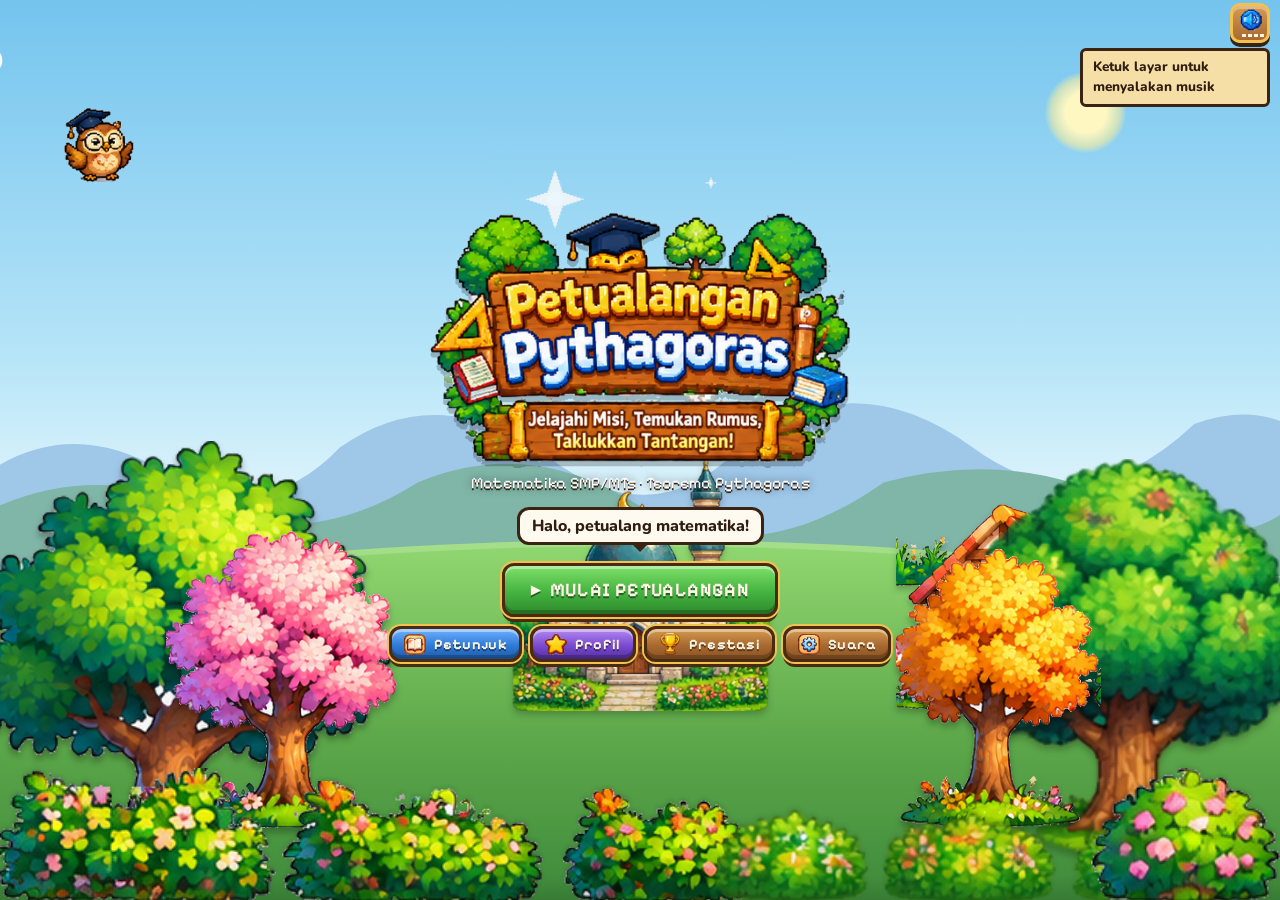
<file: index.html>
<!doctype html>
<html lang="id">
<head>
<meta charset="utf-8">
<meta name="viewport" content="width=device-width, initial-scale=1, viewport-fit=cover">
<meta name="claude:viewport-fit-sides" content="cover">
<title>Petualangan Pythagoras</title>
<link rel="preconnect" href="https://fonts.googleapis.com">
<link href="https://fonts.googleapis.com/css2?family=Nunito:wght@500;700;800&family=Pixelify+Sans:wght@500;700&display=swap" rel="stylesheet">
<link rel="stylesheet" href="css/style.css">
<link rel="stylesheet" href="css/layout.css">
<link rel="stylesheet" href="css/jelajah.css">
<link rel="stylesheet" href="css/online.css">
</head>
<body data-screen="splash">
<a class="skip" href="#app">Lewati ke konten</a>
<header id="hud" hidden>
  <button class="hud-btn" id="hudBack" aria-label="Kembali"><img class="px" src="assets/img/ic_left.png" alt=""></button>
  <button class="hud-btn" id="hudHome" aria-label="Menu utama"><img class="px" src="assets/img/ic_home.png" alt=""></button>
  <span class="hud-title" id="hudTitle"></span>
  <span class="hud-player" id="hudPlayer"></span>
  <span class="hud-lv"><b id="hudLv">Lv 1</b><span class="hud-bar"><i id="hudXp"></i></span></span>
  <span class="hud-stars"><img class="px" src="assets/img/star_gold.png" alt="Bintang"><b id="hudStars">0</b></span>
</header>
<main id="app" tabindex="-1"><p class="loading">Memuat petualangan…</p></main>
<button id="audioBtn" aria-label="Pengaturan suara" title="Pengaturan suara">
  <img class="px on" src="assets/img/ic_vol_on.png" alt=""><img class="px off" src="assets/img/ic_vol_off.png" alt="">
  <span class="eq"><i></i><i></i><i></i><i></i></span></button>
<div id="audioHint" hidden>Ketuk layar untuk menyalakan musik</div>
<aside id="audioPanel" class="panel" hidden aria-label="Pengaturan suara"></aside>
<div id="modal" hidden></div>
<div id="toasts" aria-live="polite"></div>
<div id="fx" aria-hidden="true"></div>
<noscript><p style="padding:20px;background:#fff">Game ini membutuhkan JavaScript. Aktifkan JavaScript pada browser Anda.</p></noscript>
<script src="js/data.js"></script>
<script src="js/audio-config.js"></script>
<script src="js/store.js"></script>
<script src="js/audio.js"></script>
<script src="js/viz.js"></script>
<script src="js/fit.js"></script>
<script src="js/world3d.js"></script>
<script src="js/app.js"></script>
<script src="js/materi.js"></script>
<script src="js/games.js"></script>
<script src="js/quiz.js"></script>
<script src="js/report.js"></script>
<script src="js/jelajah.js"></script>
<script src="js/firebase-config.js"></script>
<script src="js/online.js"></script>
</body>
</html>
</file>
<file: css/style.css>
/* =========================================================
   PETUALANGAN PYTHAGORAS — cozy pixel-art RPG
   Konsep tata letak: dunia peta berlapis (langit, bukit, jalan setapak) dengan
   panel perkamen dan tombol kayu; satu gaya tunggal sengaja dipertahankan.
   ========================================================= */
:root {
  --sky: #8fd0f2; --sky-d: #5aa9d6; --grass: #5da84a; --grass-d: #3a7a36; --grass-l: #8fd36a;
  --wood: #a8692f; --wood-d: #5e3716; --wood-l: #d79b52; --line: #3a2312;
  --parch: #f6dfa6; --parch-d: #e2bf73; --ink: #2f1d12; --ink-soft: #6b5238;
  --gold: #f7b92b; --blue: #2f7bd8; --green: #43b33f; --red: #d9473a; --purple: #7a4ad0; --white: #fffaf0;
  --sq-a: #6fb7ff; --sq-b: #86d96e; --sq-c: #ff8a78; --tri: #ffd36b;
  --display: 'Pixelify Sans', 'Courier New', ui-monospace, monospace;
  --body: 'Nunito', system-ui, -apple-system, 'Segoe UI', Roboto, sans-serif;
  color-scheme: light;
}
* { box-sizing: border-box; }
html, body { margin: 0; min-height: 100%; }
body {
  background: #2c4a2a; color: var(--ink); font-family: var(--body); font-size: 16px; line-height: 1.5;
  padding-left: max(0px, env(safe-area-inset-left, 0px)); padding-right: max(0px, env(safe-area-inset-right, 0px));
  -webkit-tap-highlight-color: transparent; overflow-x: hidden;
}
img.px, .px { image-rendering: pixelated; image-rendering: crisp-edges; image-rendering: pixelated; }
img { max-width: 100%; }
button { font: inherit; color: inherit; cursor: pointer; }
h1, h2, h3, h4 { font-family: var(--display); line-height: 1.15; margin: 0 0 .4em; text-wrap: balance; }
p { margin: 0 0 .7em; }
.sr-only, .skip:not(:focus) { position: absolute; width: 1px; height: 1px; overflow: hidden; clip: rect(0 0 0 0); white-space: nowrap; }
.skip:focus { position: fixed; z-index: 100; left: 8px; top: 8px; background: #fff; padding: 8px 12px; }
:focus-visible { outline: 3px solid var(--gold); outline-offset: 2px; }
[hidden] { display: none !important; }
.muted { color: var(--ink-soft); } .small { font-size: .88rem; } .center { text-align: center; }
.err { color: #b3261e; font-weight: 700; } code { background: rgba(0,0,0,.08); padding: 0 4px; border-radius: 3px; font-size: .85em; }
.loading { color: #fff; text-align: center; padding: 40px; }

/* ---------- Dunia ---------- */
#app {
  min-height: 100vh; min-height: 100dvh; padding-top: 64px; padding-bottom: calc(40px + env(safe-area-inset-bottom, 0px));
  background:
    url(../assets/img/world_map_background_16x9.png) center bottom / cover no-repeat fixed,
    linear-gradient(var(--sky), var(--grass));
  background-color: var(--sky);
  image-rendering: pixelated;
  animation: scr-in .35s ease both;
}
body[data-screen="splash"] #app { padding: 0; }
@keyframes scr-in { from { opacity: 0; transform: translateY(8px); } to { opacity: 1; transform: none; } }
.wrap { width: 100%; max-width: 1000px; margin: 0 auto; padding: 14px max(16px, env(safe-area-inset-right, 0px)) 0 max(16px, env(safe-area-inset-left, 0px)); display: flex; flex-direction: column; gap: 14px; }
.wrap.wide { max-width: 1240px; } .wrap.narrow { max-width: 620px; } .wrap.narrowish { max-width: 780px; }

/* ---------- Panel perkamen ---------- */
.panel {
  border: 18px solid transparent; border-image: url(../assets/img/parchment_panel_16x9.png) 40 fill / 18px stretch;
  image-rendering: pixelated; background: none; position: relative; color: var(--ink);
}
.panel.pad { padding: 4px 8px 8px; } .panel.pad-s { padding: 0 4px; }
.panel-i { background: rgba(255,255,255,.45); border: 3px solid var(--parch-d); border-radius: 6px; padding: 10px 12px; margin: 10px 0; }
.h-title { font-size: clamp(1.5rem, 4.5vw, 2.1rem); color: var(--wood-d); }
.h-sub { font-size: 1.25rem; color: var(--wood-d); margin-top: .6em; }
.sep { border: 0; border-top: 3px dashed var(--parch-d); margin: 14px 0; }
.row { display: flex; flex-wrap: wrap; gap: 10px; align-items: center; margin: 10px 0; }
.row.center { justify-content: center; } .row.end { justify-content: flex-end; } .row.between { justify-content: space-between; }
.two { display: grid; grid-template-columns: 1fr 1fr; gap: 16px; align-items: start; margin: 10px 0; }
.two > * { min-width: 0; }
@media (max-width: 720px) { .two { grid-template-columns: 1fr; } }

/* ---------- Tombol kayu ---------- */
.btn {
  display: inline-flex; align-items: center; justify-content: center; gap: 8px; min-height: 44px; padding: 8px 16px;
  font-family: var(--display); font-weight: 700; font-size: 1rem; letter-spacing: .02em; color: #fff7e6; text-shadow: 0 2px 0 rgba(0,0,0,.45);
  background: linear-gradient(var(--wood-l), var(--wood) 55%, #8a5324); border: 3px solid var(--line); border-radius: 6px;
  box-shadow: inset 0 3px 0 rgba(255,255,255,.35), inset 0 -4px 0 rgba(0,0,0,.25), 0 4px 0 var(--line); text-decoration: none;
  transition: transform .08s, filter .15s; user-select: none; touch-action: manipulation;
}
.btn:hover { filter: brightness(1.1); } .btn:active { transform: translateY(3px); box-shadow: inset 0 3px 0 rgba(255,255,255,.3), inset 0 -3px 0 rgba(0,0,0,.25), 0 1px 0 var(--line); }
.btn.green { background: linear-gradient(#7fe06a, var(--green) 55%, #2f8a2c); } .btn.blue { background: linear-gradient(#6fb2ff, var(--blue) 55%, #1f5ca8); }
.btn.purple { background: linear-gradient(#b48bf2, var(--purple) 55%, #5530a3); } .btn.red { background: linear-gradient(#ff8c7e, var(--red) 55%, #a52e24); }
.btn.sm { min-height: 36px; padding: 4px 12px; font-size: .9rem; } .btn.xl { min-height: 60px; font-size: 1.3rem; padding: 10px 26px; }
.btn.dis, .btn:disabled { filter: grayscale(1) brightness(.85); cursor: not-allowed; opacity: .7; transform: none; }
.btn .bi { width: 22px; height: 22px; } .btn .tri { font-size: .9em; }
.img-btn { background: none; border: 0; padding: 0; width: 150px; transition: transform .12s; } .img-btn img { width: 100%; display: block; }
.img-btn:hover { transform: translateY(-2px) scale(1.03); } .img-btn:active { transform: translateY(2px); }
.pulse { animation: pulse 1.6s ease-in-out infinite; } @keyframes pulse { 50% { transform: scale(1.04); } }
.pill { display: inline-flex; align-items: center; gap: 4px; padding: 2px 10px; border-radius: 999px; background: var(--parch-d); border: 2px solid var(--wood); font-weight: 800; font-size: .85rem; }
.pill.ok { background: #bff0a6; border-color: var(--grass-d); } .pill.big { font-size: 1.1rem; padding: 6px 16px; font-family: var(--display); } .pill .pi { width: 18px; }
.bar { height: 16px; background: #fff7e0; border: 3px solid var(--line); border-radius: 4px; overflow: hidden; margin-top: 4px; }
.bar > i { display: block; height: 100%; background: repeating-linear-gradient(90deg, var(--green) 0 10px, #62d35c 10px 20px); transition: width .6s; }
.stars { display: inline-flex; gap: 2px; } .stars .st { width: 28px; height: 28px; } .stars .st.off { filter: grayscale(1) opacity(.45); }
.bob { animation: bob 2s ease-in-out infinite; } .bob.b2 { animation-delay: -1s; } @keyframes bob { 50% { transform: translateY(-5px); } }
.float { animation: bob 3s ease-in-out infinite; }
.pop { animation: pop .6s cubic-bezier(.3,1.6,.5,1) both; } @keyframes pop { from { transform: scale(.2); opacity: 0; } to { transform: none; opacity: 1; } }

/* ---------- HUD ---------- */
#hud {
  position: fixed; z-index: 30; top: 0; left: 0; right: 0; display: flex; align-items: center; gap: 8px;
  padding: calc(6px + env(safe-area-inset-top, 0px)) calc(68px + env(safe-area-inset-right, 0px)) 6px max(10px, env(safe-area-inset-left, 0px));
  background: linear-gradient(var(--wood), var(--wood-d)); border-bottom: 4px solid var(--line); box-shadow: 0 4px 0 rgba(0,0,0,.25); color: #fff7e6;
}
.hud-btn { width: 40px; height: 40px; background: var(--parch); border: 3px solid var(--line); border-radius: 6px; padding: 3px; box-shadow: 0 3px 0 var(--line); flex: none; }
.hud-btn img { width: 100%; height: 100%; object-fit: contain; }
.hud-title { font-family: var(--display); font-size: 1.1rem; flex: 1; min-width: 0; white-space: nowrap; overflow: hidden; text-overflow: ellipsis; text-shadow: 0 2px 0 rgba(0,0,0,.5); }
.hud-player { display: flex; align-items: center; gap: 6px; font-weight: 800; max-width: 130px; }
.hud-av { width: 34px; height: 34px; border: 3px solid var(--line); border-radius: 6px; background: var(--sky); overflow: hidden; flex: none; }
.hud-av img { width: 150%; margin: -4px 0 0 -25%; display: block; } .hud-name { overflow: hidden; text-overflow: ellipsis; white-space: nowrap; font-size: .85rem; }
.hud-lv { display: flex; flex-direction: column; font-family: var(--display); font-size: .85rem; min-width: 56px; }
.hud-bar { height: 8px; background: #2a170b; border: 2px solid var(--line); display: block; } .hud-bar i { display: block; height: 100%; background: var(--gold); width: 0; transition: width .5s; }
.hud-stars { display: flex; align-items: center; gap: 3px; font-family: var(--display); } .hud-stars img { width: 22px; }
@media (max-width: 720px) { .hud-title, .hud-name { display: none; } .hud-player { max-width: 40px; } #hud { gap: 6px; } }
@media (max-width: 420px) { .hud-lv { min-width: 44px; } }

/* ---------- Audio ---------- */
#audioBtn {
  position: fixed; z-index: 40; top: calc(6px + env(safe-area-inset-top, 0px)); right: calc(10px + env(safe-area-inset-right, 0px)); width: 48px; height: 48px;
  background: linear-gradient(var(--wood-l), var(--wood)); border: 3px solid var(--line); border-radius: 6px; box-shadow: inset 0 3px 0 rgba(255,255,255,.3), 0 4px 0 var(--line); padding: 4px;
}
#audioBtn img { width: 28px; height: 28px; position: absolute; left: 8px; top: 4px; } #audioBtn img.off { display: none; } #audioBtn.muted img.on { display: none; } #audioBtn.muted img.off { display: block; }
.eq { display: inline-flex; align-items: flex-end; gap: 2px; height: 12px; } #audioBtn .eq { position: absolute; left: 11px; bottom: 3px; }
.eq i { width: 4px; height: 3px; background: var(--wood-d); display: block; } #audioBtn .eq i { background: #fff7e6; }
.eq.on i, #audioBtn.playing .eq i { animation: eq .8s ease-in-out infinite; } .eq i:nth-child(2) { animation-delay: -.2s !important; } .eq i:nth-child(3) { animation-delay: -.45s !important; } .eq i:nth-child(4) { animation-delay: -.1s !important; }
@keyframes eq { 0%, 100% { height: 3px; } 50% { height: 12px; } }
#audioHint { position: fixed; z-index: 39; top: calc(62px + env(safe-area-inset-top, 0px)); right: calc(10px + env(safe-area-inset-right, 0px)); background: var(--parch); border: 3px solid var(--line); border-radius: 6px; padding: 6px 10px; font-size: .85rem; font-weight: 800; max-width: 190px; animation: bob 1.6s infinite; }
#audioPanel { position: fixed; z-index: 45; top: calc(60px + env(safe-area-inset-top, 0px)); right: calc(8px + env(safe-area-inset-right, 0px)); width: min(340px, calc(100vw - 16px)); max-height: 80vh; overflow: auto; padding: 0 6px 6px; }
.ap-head { display: flex; justify-content: space-between; align-items: center; font-family: var(--display); font-size: 1.1rem; }
.x-btn { background: var(--red); color: #fff; border: 3px solid var(--line); border-radius: 6px; width: 32px; height: 32px; font-size: 1.1rem; line-height: 1; font-weight: 800; }
.ap-now { display: flex; align-items: center; gap: 8px; background: rgba(255,255,255,.5); border-radius: 6px; padding: 6px 8px; margin: 6px 0; font-size: .85rem; }
.ap-btns { display: flex; flex-wrap: wrap; gap: 6px; margin-bottom: 6px; } .ap-row { display: grid; grid-template-columns: 56px 1fr; align-items: center; gap: 8px; font-weight: 800; font-size: .9rem; margin: 4px 0; }
input[type=range] { accent-color: var(--wood); width: 100%; min-height: 28px; }
.ap-det { margin: 8px 0; } .ap-det summary { cursor: pointer; font-weight: 800; } .ap-det ul { list-style: none; padding: 0; margin: 6px 0; font-size: .78rem; }
.ap-det li { display: flex; justify-content: space-between; gap: 8px; border-bottom: 1px dotted var(--parch-d); padding: 2px 0; } .ap-det li span { overflow: hidden; text-overflow: ellipsis; } .ap-det em { font-style: normal; font-weight: 800; flex: none; }
.st-file em { color: #2f8a2c; } .st-synth em { color: #8a5a00; } .st-none em, .st-error em { color: #999; }

/* ---------- Modal, toast, efek ---------- */
#modal { position: fixed; inset: 0; z-index: 60; display: grid; place-items: center; padding: 16px; }
.modal-back { position: absolute; inset: 0; background: rgba(20,12,6,.65); }
.modal-card { position: relative; width: min(520px, 100%); max-height: 88vh; overflow: auto; padding: 4px 8px 8px; animation: pop .35s cubic-bezier(.3,1.5,.5,1) both; }
.modal-text { font-size: 1.02rem; } .modal-open { overflow: hidden; }
.pos-modal .pm-pic { display: flex; justify-content: center; align-items: flex-end; gap: 4px; height: 110px; margin-bottom: 6px; } .pm-pic img { max-height: 110px; max-width: 70%; object-fit: contain; }
#toasts { position: fixed; z-index: 70; left: 50%; transform: translateX(-50%); bottom: calc(16px + env(safe-area-inset-bottom, 0px)); display: flex; flex-direction: column; gap: 8px; align-items: center; pointer-events: none; width: min(92vw, 420px); }
.toast { display: flex; align-items: center; gap: 10px; background: var(--parch); border: 3px solid var(--line); border-radius: 8px; padding: 8px 14px; font-weight: 800; box-shadow: 0 4px 0 var(--line); animation: pop .35s both; } .toast.out { opacity: 0; transition: opacity .4s; } .toast .ti { width: 30px; }
#fx { position: fixed; inset: 0; z-index: 80; pointer-events: none; overflow: hidden; }
.conf { position: absolute; top: -20px; animation: fall 2s linear forwards; } @keyframes fall { to { transform: translate(var(--dx), 110vh) rotate(var(--r)); } }
.reward { text-align: center; } .reward-chest img { width: 130px; } .reward .xp-line { font-family: var(--display); font-size: 1.4rem; color: var(--green); } .reward-stars .st { width: 44px; height: 44px; animation: pop .6s both; }
.reward-stars .st:nth-child(2) { animation-delay: .2s; } .reward-stars .st:nth-child(3) { animation-delay: .4s; }

/* ---------- Pemandu ---------- */
.guide { display: flex; align-items: flex-end; gap: 6px; margin: 6px 0; } .guide-pic { flex: none; width: 74px; } .guide-pic img { width: 100%; display: block; }
.guide-bubble { flex: 1; min-width: 0; } .guide-name { font-family: var(--display); color: var(--wood-d); } .guide-bubble p { margin: 0; }

/* ---------- PEMBUKA ---------- */
.splash { position: relative; min-height: 100vh; min-height: 100dvh; overflow: hidden; background: linear-gradient(#6cc0ee 0%, #bfe6f8 55%, #8fd36a 55%, #3a7a36 100%); }
.sp-bg { position: absolute; inset: 0; background: url(../assets/img/world_map_background_16x9.png) center bottom / cover no-repeat; image-rendering: pixelated; }
.cloud { position: absolute; width: 110px; height: 34px; background: #fff; box-shadow: 30px -16px 0 #fff, 60px 0 0 #fff, 28px 10px 0 #eaf6ff; opacity: .95; animation: drift 60s linear infinite; image-rendering: pixelated; }
.k1 { top: 10%; left: -150px; } .k2 { top: 22%; left: -150px; animation-duration: 90s; animation-delay: -40s; transform: scale(.7); } .k3 { top: 5%; left: -150px; animation-duration: 75s; animation-delay: -15s; transform: scale(1.2); }
@keyframes drift { to { left: 110%; } }
.sp-far { position: absolute; left: 0; right: 0; bottom: 24%; height: 190px; pointer-events: none; }
.sp-castle { position: absolute; right: 6%; bottom: 0; width: clamp(130px, 22vw, 260px); } .sp-mill { position: absolute; left: 5%; bottom: 0; width: clamp(80px, 13vw, 150px); }
.sp-trees { position: absolute; left: 0; right: 0; bottom: 8%; height: 170px; pointer-events: none; }
.sway { position: absolute; bottom: 0; transform-origin: 50% 100%; animation: sway 4s ease-in-out infinite; } .t1 { left: 2%; width: 74px; } .t2 { left: 14%; width: 96px; animation-delay: -1s; } .t3 { right: 3%; width: 84px; animation-delay: -2s; } .t4 { right: 15%; width: 100px; animation-delay: -.5s; }
@keyframes sway { 50% { transform: rotate(2deg); } 0%, 100% { transform: rotate(-2deg); } }
.sp-ground { position: absolute; left: 0; right: 0; bottom: 0; height: 12%; background: linear-gradient(#5da84a, #3a7a36); border-top: 4px solid var(--grass-d); } .sp-house { position: absolute; left: 50%; bottom: 40%; width: 170px; transform: translateX(-50%); display: none; }
.sparks i { position: absolute; bottom: 12%; width: 6px; height: 6px; background: #fff3a0; box-shadow: 0 0 6px #ffe35c; animation: rise 5s linear infinite; } @keyframes rise { to { transform: translateY(-60vh) translateX(20px); opacity: 0; } }
.sp-owl { position: absolute; top: 16%; left: 6%; width: 74px; animation: flyby 14s ease-in-out infinite alternate; } .sp-owl img { width: 100%; display: block; } @keyframes flyby { to { left: 70%; top: 24%; } }
.sp-chars { position: absolute; left: 0; right: 0; bottom: 6%; display: flex; justify-content: center; gap: 0; pointer-events: none; } .ch img { height: clamp(110px, 20vh, 170px); display: block; } .ch-t { margin-right: min(46vw, 330px); } .ch-p { margin-left: min(46vw, 330px); position: absolute; }
.sp-main { position: relative; z-index: 2; display: flex; flex-direction: column; align-items: center; padding: 52px 16px 20px; gap: 6px; }
.sp-logo { margin: 0; } .logo-img { width: min(86vw, 500px); display: block; filter: drop-shadow(0 6px 0 rgba(0,0,0,.25)); }
.sp-sub { font-family: var(--display); font-size: 1.1rem; color: #fff; text-shadow: 0 2px 0 var(--line), 0 0 8px rgba(0,0,0,.5); margin: 0; text-align: center; }
.speech { background: var(--white); border: 3px solid var(--line); border-radius: 10px; padding: 6px 14px; font-weight: 800; position: relative; margin-top: 4px; max-width: 90vw; text-align: center; }
.speech::after { content: ''; position: absolute; left: 50%; bottom: -10px; margin-left: -8px; border: 8px solid transparent; border-top-color: var(--line); border-bottom: 0; }
.sp-btns { display: flex; flex-direction: column; align-items: center; gap: 10px; margin-top: 12px; } .sp-btns .row { margin: 0; } .small-row .img-btn { width: 130px; }
.sp-hello { position: absolute; z-index: 3; left: 0; right: 0; bottom: 8px; text-align: center; color: #fff; text-shadow: 0 2px 0 var(--line); margin: 0; font-weight: 800; padding: 0 12px; }
@media (max-height: 760px) { .ch-t, .ch-p { display: none; } .sp-chars { display: none; } }
@media (max-width: 760px) { .sp-chars { display: none; } .t2, .t3 { display: none; } }

/* ---------- MENU ---------- */
.progress-strip { display: flex; align-items: center; gap: 12px; flex-wrap: wrap; } .progress-strip > div:first-child { flex: 1; min-width: 160px; }
.menu-grid { display: grid; grid-template-columns: repeat(3, 1fr); gap: 14px; } @media (max-width: 820px) { .menu-grid { grid-template-columns: repeat(2, 1fr); } } @media (max-width: 460px) { .menu-grid { grid-template-columns: 1fr; } }
.menu-card {
  display: flex; flex-direction: column; align-items: flex-start; gap: 4px; text-align: left; padding: 14px; min-height: 150px; position: relative;
  background: linear-gradient(var(--wood-l), var(--wood)); border: 4px solid var(--line); border-radius: 8px; color: #fff7e6; box-shadow: inset 0 4px 0 rgba(255,255,255,.3), inset 0 -5px 0 rgba(0,0,0,.25), 0 6px 0 var(--line);
  transition: transform .12s; animation: scr-in .5s both; animation-delay: calc(var(--i) * 60ms);
}
.menu-card:hover { transform: translateY(-4px); } .menu-card:active { transform: translateY(3px); } .menu-card b { font-family: var(--display); font-size: 1.15rem; text-shadow: 0 2px 0 rgba(0,0,0,.5); } .mc-d { font-size: .88rem; opacity: .95; text-shadow: 0 1px 0 rgba(0,0,0,.5); }
.mc-ic { width: 54px; height: 54px; background: var(--parch); border: 3px solid var(--line); border-radius: 8px; display: grid; place-items: center; } .mc-ic img { width: 38px; height: 38px; object-fit: contain; }
.c2 { background: linear-gradient(#7fe06a, #3a9a36); } .c6 { background: linear-gradient(#6fb2ff, #2a64b0); } .c7 { background: linear-gradient(#b48bf2, #6238b4); } .c9 { background: linear-gradient(#ffd36b, #d98c1f); }
.goals, .how { list-style: none; padding: 0; margin: 10px 0; display: flex; flex-direction: column; gap: 10px; }
.goals li, .how li { display: flex; gap: 12px; align-items: center; background: rgba(255,255,255,.45); border: 3px solid var(--parch-d); border-radius: 8px; padding: 10px 12px; animation: scr-in .5s both; animation-delay: calc(var(--i, 0) * 90ms); }
.goals p, .how p { margin: 0; font-size: .95rem; } .g-n { font-family: var(--display); font-size: 1.6rem; color: var(--wood); width: 26px; text-align: center; } .g-ic, .how-ic { width: 46px; height: 46px; flex: none; display: grid; place-items: center; background: var(--parch); border: 3px solid var(--wood); border-radius: 8px; } .g-ic img, .how-ic img { width: 32px; height: 32px; object-fit: contain; }
.how.sm li { padding: 6px 12px; } .how.sm { counter-reset: n; } .how.sm li::before { counter-increment: n; content: counter(n); font-family: var(--display); font-size: 1.3rem; color: var(--wood); }

/* ---------- PETA ---------- */
.map-top { display: flex; align-items: center; gap: 10px; flex-wrap: wrap; } .mt-l { flex: 1; min-width: 150px; }
.map-scroll { overflow-x: auto; border: 5px solid var(--line); border-radius: 8px; background: var(--sky); box-shadow: 0 6px 0 rgba(0,0,0,.3); -webkit-overflow-scrolling: touch; }
.map { position: relative; min-width: 1100px; aspect-ratio: 16 / 9; background: url(../assets/img/world_map_background_16x9.png) center / 100% 100% no-repeat; image-rendering: pixelated; }
.map-path { position: absolute; inset: 0; width: 100%; height: 100%; } .map-path path { fill: none; stroke: #fff6d6; stroke-width: 7; stroke-dasharray: 2 16; stroke-linecap: round; opacity: .9; animation: dash 20s linear infinite; } @keyframes dash { to { stroke-dashoffset: -400; } }
.node { position: absolute; transform: translate(-50%, -100%); background: none; border: 0; padding: 0; display: flex; flex-direction: column; align-items: center; gap: 2px; transition: transform .15s; }
.node:hover { transform: translate(-50%, -104%); } .node-spr { display: flex; align-items: flex-end; justify-content: center; width: 100%; } .node-spr img { width: 100%; display: block; filter: drop-shadow(0 4px 0 rgba(0,0,0,.25)); } .node-spr.multi img { width: 38%; margin: 0 -3%; } .node-spr.multi img:nth-child(2) { width: 46%; }
.node.locked .node-spr { filter: grayscale(.9) brightness(.8); } .node.current .node-spr img { animation: bob 1.6s ease-in-out infinite; } .node.current::after { content: ''; position: absolute; left: 10%; right: 10%; bottom: 14px; height: 10px; border-radius: 50%; background: rgba(255,230,120,.65); z-index: -1; animation: pulse 1.4s infinite; }
.node-tag { display: inline-flex; align-items: center; gap: 4px; background: var(--parch); border: 3px solid var(--line); border-radius: 6px; padding: 1px 8px 1px 2px; box-shadow: 0 3px 0 var(--line); white-space: nowrap; font-size: .72rem; font-weight: 800; max-width: 210%; }
.node-tag b { background: var(--wood); color: #fff; font-family: var(--display); width: 22px; height: 22px; display: grid; place-items: center; border-radius: 4px; } .node-tag em { font-style: normal; font-family: var(--display); } .lock { width: 12px; height: 14px; }
.node.done .node-tag b { background: var(--green); } .node-stars .st { width: 18px; height: 18px; }
.player { position: absolute; width: 4.4%; transform: translate(-50%, -100%); transition: left 1s, top 1s; z-index: 5; pointer-events: none; } .player img { width: 100%; display: block; } .player.arrive { animation: pop .6s both; } .player.idle img { animation: bob 1.8s ease-in-out infinite; }
.pos-list { display: grid; grid-template-columns: repeat(2, 1fr); gap: 12px; } @media (max-width: 760px) { .pos-list { grid-template-columns: 1fr; } }
.pos-card { display: flex; align-items: center; gap: 10px; } .pos-card.locked { filter: grayscale(.7); opacity: .85; } .pc-pic { width: 72px; height: 72px; flex: none; display: grid; place-items: center; background: rgba(143,208,242,.5); border: 3px solid var(--wood); border-radius: 8px; overflow: hidden; } .pc-pic img { max-width: 90%; max-height: 90%; object-fit: contain; } .pc-pic.big { width: 96px; height: 96px; }
.pc-body { flex: 1; min-width: 0; } .pc-body p { margin: 0 0 4px; font-size: .88rem; } .pc-body b { font-family: var(--display); }
.pos-head { display: flex; gap: 14px; align-items: center; } .pos-head h2 { margin: 4px 0; } .pos-head p { margin: 0 0 4px; }
.challenge { border-color: transparent; }

/* ---------- Materi ---------- */
.tabs { display: flex; gap: 6px; flex-wrap: wrap; } .tab { min-width: 46px; min-height: 42px; font-family: var(--display); font-weight: 700; background: var(--parch); border: 3px solid var(--line); border-radius: 6px; box-shadow: 0 3px 0 var(--line); } .tab.on { background: var(--gold); transform: translateY(2px); box-shadow: 0 1px 0 var(--line); } .tab.seen:not(.on) { background: #d3f0b8; }
.lesson-body h4 { color: var(--wood-d); font-size: 1.1rem; margin-top: 1em; } .lesson { position: relative; }
.figure { background: #fff; border: 3px solid var(--parch-d); border-radius: 8px; padding: 6px; } .cap { font-size: .85rem; color: var(--ink-soft); text-align: center; margin: 4px 0 0; }
.narr { display: flex; flex-wrap: wrap; align-items: center; gap: 8px; margin-bottom: 8px; }
.ticks { list-style: none; padding: 0; margin: 8px 0; } .ticks li { padding-left: 26px; position: relative; margin-bottom: 6px; } .ticks li::before { content: ''; position: absolute; left: 4px; top: .45em; width: 12px; height: 12px; background: var(--green); border: 2px solid var(--line); transform: rotate(45deg); }
.tip { display: flex; gap: 10px; align-items: center; background: #fff3c4; border: 3px solid var(--gold); border-radius: 8px; padding: 8px 12px; margin: 10px 0; } .tip-i { width: 40px; flex: none; }
.note { background: rgba(255,255,255,.5); border-left: 6px solid var(--blue); padding: 6px 14px; border-radius: 4px; margin: 12px 0; }
.formula { font-family: var(--display); font-size: clamp(1.6rem, 6vw, 2.4rem); text-align: center; background: #fff; border: 4px solid var(--wood); border-radius: 8px; padding: 8px; margin: 10px 0; color: var(--wood-d); } .formula.sm { font-size: 1.1rem; }
.calc { display: flex; flex-direction: column; gap: 6px; } .cl { background: rgba(255,255,255,.6); border-radius: 6px; padding: 6px 10px; display: flex; align-items: center; gap: 8px; } .cl.sum { background: #fff3c4; font-weight: 800; } .cl.ok { background: #bff0a6; font-weight: 800; }
.dot { width: 16px; height: 16px; border: 2px solid var(--line); flex: none; } .dot.sq-a { background: var(--sq-a); } .dot.sq-b { background: var(--sq-b); } .dot.sq-c { background: var(--sq-c); }
.chips { display: flex; flex-wrap: wrap; gap: 8px; margin: 8px 0; } .chip { min-height: 38px; padding: 4px 14px; border-radius: 999px; font-weight: 800; background: var(--parch); border: 3px solid var(--wood); } .chip.on { background: var(--gold); border-color: var(--line); }
.stepper .steps { list-style: none; padding: 0; margin: 0 0 8px; } .stp { display: none; padding: 6px 10px; background: rgba(255,255,255,.6); border-radius: 6px; margin-bottom: 4px; } .stp.show { display: block; animation: scr-in .35s both; } .eq-line { font-family: var(--display); font-size: 1.05rem; color: var(--blue); }
.tbl-wrap { overflow-x: auto; margin: 8px 0; } .tbl { border-collapse: collapse; width: 100%; background: rgba(255,255,255,.65); font-size: .92rem; } .tbl th, .tbl td { border: 2px solid var(--parch-d); padding: 5px 8px; text-align: center; } .tbl th { background: var(--parch-d); font-family: var(--display); } .tbl td:first-child { text-align: left; }
.tbl .sq { color: var(--ink-soft); }
input.cell, .fld input, .fld select, .fld textarea, input[type=number] { font: inherit; border: 3px solid var(--wood); border-radius: 6px; padding: 6px 8px; background: #fffdf4; color: var(--ink); min-height: 40px; width: 100%; }
input.cell { width: 76px; text-align: center; font-weight: 800; } input.cell.big { width: 100%; font-size: 1.3rem; } input.cell.ok { border-color: var(--green); background: #e1f8d6; } input.cell.no { border-color: var(--red); background: #ffe0dc; }
.fld { display: flex; flex-direction: column; gap: 4px; font-weight: 800; margin: 10px 0; } .fld textarea { resize: vertical; min-height: 80px; }
.tool-out { margin-top: 8px; } .okc { color: #2a7d27; } .noc { color: #b3261e; }

/* ---------- Eksplorasi ---------- */
.ex-ctl { display: flex; flex-direction: column; gap: 8px; } .slide { display: grid; grid-template-columns: 90px 1fr 84px; gap: 8px; align-items: center; font-weight: 800; } @media (max-width: 480px) { .slide { grid-template-columns: 1fr 84px; } .slide span { grid-column: 1 / -1; } }

/* ---------- SVG ---------- */
.viz { width: 100%; height: auto; display: block; max-height: 420px; }
.tri-fill { fill: var(--tri); stroke: none; } .tri-line { fill: none; stroke: var(--line); stroke-width: 3; stroke-linejoin: round; }
.side { stroke: var(--line); stroke-width: 4; stroke-linecap: round; cursor: pointer; transition: stroke .2s; } .side.hl { stroke: var(--red); stroke-width: 7; } .side.hyp { stroke-dasharray: none; }
.rmark { fill: none; stroke: var(--line); stroke-width: 2.5; } .vlab { font-family: var(--display); font-size: 15px; font-weight: 700; fill: var(--ink); } .vlab.small { font-size: 13px; } .vlab.hl { fill: var(--red); } .qm { fill: var(--red); }
.sq { stroke: var(--line); stroke-width: 2; } .sq-a { fill: var(--sq-a); } .sq-b { fill: var(--sq-b); } .sq-c { fill: var(--sq-c); }
.sqtxt { font-family: var(--display); font-weight: 700; fill: var(--ink); } .sqtxt.sub { opacity: .75; } .grid line { stroke: rgba(0,0,0,.3); stroke-width: 1; } .pf-frame { fill: #fff; stroke: var(--line); stroke-width: 3; }
.sqg.pop { transform-box: fill-box; transform-origin: center; animation: pop .7s cubic-bezier(.3,1.5,.5,1) both; animation-delay: var(--d); }
.ground { fill: #5da84a; } .skyr { fill: #bfe6f8; } .wall { fill: #c98d4b; stroke: var(--line); stroke-width: 3; } .winn { fill: #8fd0f2; stroke: var(--line); stroke-width: 2; } .ladder, .plank { stroke: #8a5324; stroke-width: 7; stroke-linecap: round; } .ghost { stroke-dasharray: 8 8; opacity: .55; stroke: #d9473a; }
.rope { stroke: #7a4a22; stroke-width: 4; } .pole { fill: #8a5324; } .tower { fill: #9aa3b4; stroke: var(--line); stroke-width: 2; } .flag { fill: var(--red); } .water { fill: #4aa3e0; } .cliff { fill: #8a6a42; stroke: var(--line); stroke-width: 3; } .grass { fill: #5da84a; } .field { fill: #78c15c; stroke: #fff; stroke-width: 3; } .paper { fill: #fffdf4; } .gridl { stroke: #d9d2b8; stroke-width: 1; } .pt { fill: var(--red); stroke: var(--line); stroke-width: 2; }

/* ---------- Game ---------- */
.g-head { display: flex; align-items: center; gap: 10px; flex-wrap: wrap; margin-bottom: 6px; } .g-head h2 { margin: 0; flex: 1; } .gc-l { width: 44px; height: 44px; display: grid; place-items: center; background: var(--gold); border: 3px solid var(--line); border-radius: 8px; font-family: var(--display); font-size: 1.4rem; font-weight: 700; flex: none; }
.game-grid { display: grid; grid-template-columns: repeat(2, 1fr); gap: 14px; } @media (max-width: 760px) { .game-grid { grid-template-columns: 1fr; } }
.gc-top { display: flex; gap: 10px; } .gc-top h3 { margin: 0; } .gc-top p { margin: 0; } .gc-stat { display: flex; align-items: center; gap: 8px; flex-wrap: wrap; margin: 8px 0; }
.figbox { position: relative; width: 100%; max-width: 440px; margin: 8px auto; background: #fff; border: 3px solid var(--parch-d); border-radius: 8px; } .figbox .viz { position: absolute; inset: 0; width: 100%; height: 100%; }
.slot { position: absolute; transform: translate(-50%, -50%); min-width: 62px; max-width: 46%; min-height: 40px; padding: 2px 8px; font-size: .76rem; font-weight: 800; line-height: 1.1; background: #fff9e4; border: 3px dashed var(--wood); border-radius: 8px; color: var(--ink-soft); } .slot.filled { border-style: solid; background: #ffe8a8; color: var(--ink); } .slot.over { background: #bff0a6; transform: translate(-50%, -50%) scale(1.1); } .slot.bad { border-color: var(--red); background: #ffd3cd; animation: shake .4s; }
@keyframes shake { 25% { margin-left: -6px; } 75% { margin-left: 6px; } }
.tray { display: flex; flex-wrap: wrap; gap: 10px; justify-content: center; margin: 10px 0; min-height: 52px; } .dchip { touch-action: none; min-height: 44px; padding: 6px 14px; font-weight: 800; background: var(--gold); border: 3px solid var(--line); border-radius: 8px; box-shadow: 0 4px 0 var(--line); cursor: grab; } .dchip.sel { outline: 4px solid var(--blue); } .dchip.used { opacity: .3; pointer-events: none; }
.ghost-chip { position: fixed; z-index: 90; transform: translate(-50%, -50%); pointer-events: none; opacity: .9; }
.opts { display: flex; flex-direction: column; gap: 10px; margin: 12px 0; } .opt { display: flex; align-items: center; gap: 12px; text-align: left; min-height: 52px; padding: 8px 12px; font-weight: 700; background: #fffdf4; border: 3px solid var(--wood); border-radius: 8px; box-shadow: 0 4px 0 var(--wood-d); transition: transform .08s; } .opt:hover:not(:disabled) { background: #fff3c4; } .opt:active:not(:disabled) { transform: translateY(3px); }
.opt .ol { flex: none; width: 32px; height: 32px; display: grid; place-items: center; background: var(--parch-d); border: 2px solid var(--wood); border-radius: 6px; font-family: var(--display); } .opt.sel { background: #cfe3ff; border-color: var(--blue); } .opt.right { background: #c9f2b2; border-color: var(--green); } .opt.wrong { background: #ffd3cd; border-color: var(--red); animation: shake .4s; } .opt:disabled { cursor: default; }
.fb { display: flex; gap: 10px; align-items: center; background: rgba(255,255,255,.7); border: 3px solid; border-radius: 8px; padding: 8px 12px; margin: 10px 0; } .fb.ok { border-color: var(--green); background: #e5f8d9; } .fb.no { border-color: var(--red); background: #fff0ec; } .fb p { margin: 2px 0 0; font-size: .92rem; } .fbi { width: 48px; flex: none; }
.q-text { font-size: 1.15rem; font-family: var(--body); font-weight: 800; } .q-prog { font-size: .85rem; font-weight: 800; color: var(--ink-soft); }
.ans { display: flex; gap: 10px; } .ans input { flex: 1; } .d-bar { display: flex; align-items: center; gap: 10px; flex-wrap: wrap; } .heart { color: var(--red); font-size: 1.7rem; text-shadow: 0 2px 0 var(--line); } .heart.off { color: #bbb; }
.result { text-align: center; } .res-stars .st { width: 52px; height: 52px; animation: pop .6s both; } .fin-stats { display: grid; grid-template-columns: repeat(4, 1fr); gap: 8px; margin: 12px 0; } .fin-stats > div { background: rgba(255,255,255,.65); border: 3px solid var(--parch-d); border-radius: 8px; padding: 8px 4px; display: flex; flex-direction: column; } .fin-stats b { font-family: var(--display); font-size: 1.5rem; color: var(--wood-d); } .fin-stats span { font-size: .78rem; font-weight: 800; color: var(--ink-soft); }
@media (max-width: 480px) { .fin-stats { grid-template-columns: repeat(2, 1fr); } }
.sceneF { padding: 0; overflow: hidden; } .fin-banner img { width: min(260px, 70%); } .fin-chest img { width: 120px; }

/* ---------- Kuis ---------- */
.qz-top { display: flex; flex-wrap: wrap; gap: 8px; margin-bottom: 6px; } .pill.timer { background: #ffe8a8; font-family: var(--display); } .pill.timer.low { background: #ffb3a8; animation: pulse 1s infinite; }
.lv-Mudah { background: #bff0a6; } .lv-Sedang { background: #ffe8a8; } .lv-Sulit { background: #ffc3b8; }
.qnav { display: flex; flex-wrap: wrap; gap: 6px; margin: 10px 0; } .qn { width: 40px; height: 40px; font-family: var(--display); font-weight: 700; background: #fffdf4; border: 3px solid var(--wood); border-radius: 6px; } .qn.done { background: #cfe3ff; border-color: var(--blue); } .qn.cur { background: var(--gold); border-color: var(--line); transform: translateY(2px); }
.review { display: flex; flex-direction: column; gap: 10px; text-align: left; } .rv { border: 3px solid; border-radius: 8px; padding: 8px 12px; background: rgba(255,255,255,.65); } .rv h4 { font-size: 1rem; font-family: var(--body); } .rv p { margin: 2px 0; } .rv.ok { border-color: var(--green); } .rv.no { border-color: var(--red); } .rv.blank { border-color: #999; }

/* ---------- Video, lencana, laporan ---------- */
.vstage { aspect-ratio: 16 / 9; background: #1b1209; border: 4px solid var(--line); border-radius: 8px; overflow: hidden; display: grid; } .vstage video, .vstage iframe { width: 100%; height: 100%; border: 0; background: #000; } .vstage.ph { background: repeating-linear-gradient(45deg, #3a2a18 0 12px, #33250f 12px 24px); place-items: center; } .ph-in { color: #fff7e6; text-align: center; padding: 12px; } .ph-in p { margin: 0; font-size: .92rem; } .ph-ic { width: 54px; margin-bottom: 6px; }
.vctl { display: flex; align-items: center; gap: 8px; margin: 8px 0; flex-wrap: wrap; } .vctl input[type=range]#vProg { flex: 1; min-width: 120px; } .vctl #vVol { width: 90px; } .vctl.off { opacity: .55; }
.badges { display: grid; grid-template-columns: repeat(auto-fill, minmax(130px, 1fr)); gap: 8px; } .badge { display: flex; flex-direction: column; align-items: center; text-align: center; gap: 2px; padding: 8px 4px; border: 3px solid var(--parch-d); border-radius: 8px; background: rgba(255,255,255,.5); filter: grayscale(1); opacity: .6; } .badge.got { filter: none; opacity: 1; border-color: var(--gold); background: #fff3c4; } .badge img { width: 40px; height: 40px; object-fit: contain; } .badge b { font-size: .82rem; } .badge span { font-size: .72rem; color: var(--ink-soft); }
.rp-head { display: flex; align-items: center; gap: 12px; } .rp-av { width: 80px; height: 90px; flex: none; background: rgba(143,208,242,.6); border: 3px solid var(--wood); border-radius: 8px; display: grid; place-items: end center; overflow: hidden; } .rp-av img { height: 88px; }
.avs { border: 0; padding: 0; display: flex; gap: 10px; flex-wrap: wrap; justify-content: center; } .avs legend { font-weight: 800; margin-bottom: 6px; padding: 0; } .av { display: flex; flex-direction: column; align-items: center; gap: 2px; padding: 8px 12px; border: 3px solid var(--parch-d); border-radius: 8px; background: rgba(255,255,255,.5); cursor: pointer; font-weight: 800; } .av input { position: absolute; opacity: 0; } .av img { height: 100px; } .av.on { border-color: var(--green); background: #e5f8d9; box-shadow: 0 0 0 3px var(--green); }
.csvbox { width: 100%; font-family: monospace; font-size: .8rem; }

@media (prefers-reduced-motion: reduce) { *, *::before, *::after { animation-duration: .01ms !important; animation-iteration-count: 1 !important; transition-duration: .01ms !important; } }
@media print {
  body { background: #fff; } #hud, #audioBtn, #audioHint, #audioPanel, .no-print, #fx, #toasts, #modal { display: none !important; }
  #app { padding: 0; background: #fff; animation: none; } .panel { border: 2px solid #999; border-image: none; } .wrap { max-width: none; }
  .badge:not(.got) { display: none; } .report { break-inside: avoid-page; }
}
</file>
<file: css/layout.css>
/* =========================================================
   LAYOUT SATU HALAMAN + TAMPILAN BARU (menimpa style.css)
   - Tidak ada scroll halaman: aplikasi = satu layar penuh (100dvh)
   - Gambar diskalakan halus (tidak pecah-pecah)
   ========================================================= */
:root { --hud-h: 46px; --pager-h: 52px; --gold-edge: #f2c14e; }
html, body { height: 100%; overflow: hidden; overscroll-behavior: none; }
body { position: fixed; inset: 0; width: 100%; font-size: clamp(13px, 1.9dvh, 16px); padding: 0; }
img.px, .px, img { image-rendering: auto; }
.logo-img, .sp-owl img { image-rendering: auto; }

/* ---------- HUD ramping ---------- */
#hud { height: calc(var(--hud-h) + env(safe-area-inset-top, 0px)); padding-top: env(safe-area-inset-top, 0px); padding-bottom: 0; align-items: center; border-bottom-width: 3px; box-shadow: 0 3px 0 rgba(0,0,0,.2); }
.hud-btn { width: 34px; height: 34px; border-radius: 10px; border-color: var(--gold-edge); background: #f6e3b0; box-shadow: 0 2px 0 var(--line); }
.hud-title { font-size: 1rem; } .hud-av { width: 28px; height: 28px; border-radius: 8px; } .hud-av img { margin: -3px 0 0 -25%; }
#audioBtn { width: 40px; height: 40px; top: calc(3px + env(safe-area-inset-top, 0px)); border-radius: 10px; border-color: var(--gold-edge); }
#audioBtn img { width: 22px; height: 22px; left: 7px; top: 3px; } #audioBtn .eq { left: 9px; bottom: 3px; height: 9px; }
#audioHint { top: calc(48px + env(safe-area-inset-top, 0px)); }
#audioPanel { top: calc(48px + env(safe-area-inset-top, 0px)); max-height: calc(100dvh - 60px); }

/* ---------- Kerangka satu layar ---------- */
#app {
  position: fixed; left: 0; right: 0; bottom: 0; top: calc(var(--hud-h) + env(safe-area-inset-top, 0px));
  min-height: 0; padding: 0; overflow: hidden; display: flex; flex-direction: column;
  background: linear-gradient(#a9dcf6 0%, #d6f1fb 38%, #9ad97a 38.1%, #5da84a 100%);
  animation: scr-in .3s ease both;
}
body[data-screen="splash"] #app { top: 0; }
#app > .wrap { flex: 1 1 auto; min-height: 0; overflow: hidden; padding-top: 8px; padding-bottom: 6px; gap: 8px; max-width: 1000px; position: relative; z-index: 2; }
#app > .wrap.wide { max-width: 1240px; }
#app.paged > .wrap { padding-bottom: 2px; }
.fit-h { display: none !important; }
#app::after { content: ''; position: absolute; left: 0; right: 0; bottom: 0; height: 26px; z-index: 0; pointer-events: none; background: linear-gradient(transparent, rgba(30,70,30,.22)); }
.pager { flex: none; z-index: 3; display: flex; align-items: center; justify-content: center; gap: 12px; height: var(--pager-h); padding: 4px 12px calc(6px + env(safe-area-inset-bottom, 0px)); }
.pager[hidden] { display: none !important; }
.pg-b { min-width: 58px; } .pg-n { font-family: var(--display); font-weight: 700; color: #fff; text-shadow: 0 2px 0 var(--line); font-size: .95rem; min-width: 34px; text-align: center; }
.pg-dots { display: flex; gap: 6px; } .pg-dots i { width: 10px; height: 10px; border-radius: 50%; background: rgba(255,250,235,.55); border: 2px solid var(--line); display: block; } .pg-dots i.on { background: var(--gold); transform: scale(1.25); }
@media (max-width: 460px) { .pg-dots { display: none; } .pager { gap: 18px; } }

/* ---------- Panel halus berbingkai emas (pengganti gambar pecah) ---------- */
.panel {
  border: 3px solid var(--wood-d); border-image: none; image-rendering: auto; border-radius: 14px;
  background: linear-gradient(#fbebc0, #f3d890); box-shadow: inset 0 0 0 3px var(--gold-edge), inset 0 0 0 5px rgba(94,55,22,.35), 0 4px 0 rgba(58,35,18,.55), 0 8px 14px rgba(0,0,0,.18);
}
.panel.pad { padding: 10px 14px 12px; } .panel.pad-s { padding: 6px 12px; }
.btn { border-radius: 12px; border-color: #4a2a10; box-shadow: inset 0 3px 0 rgba(255,255,255,.4), inset 0 -4px 0 rgba(0,0,0,.22), 0 0 0 2px var(--gold-edge), 0 5px 0 #4a2a10; margin-bottom: 3px; }
.btn:active { box-shadow: inset 0 3px 0 rgba(255,255,255,.3), inset 0 -3px 0 rgba(0,0,0,.22), 0 0 0 2px var(--gold-edge), 0 1px 0 #4a2a10; }
.btn .bi { width: 22px; height: 22px; object-fit: contain; }
.btn.sm { min-height: 34px; } .btn.xl { min-height: 52px; font-size: 1.2rem; }
.wrap { padding-left: max(12px, env(safe-area-inset-left, 0px)); padding-right: max(12px, env(safe-area-inset-right, 0px)); }
.h-title { font-size: clamp(1.15rem, 3.4dvh, 1.7rem); margin-bottom: .25em; } .h-sub { font-size: 1.05rem; margin-top: .3em; }
p { margin-bottom: .45em; } .row { margin: 6px 0; } .sep { margin: 8px 0; }
.guide-pic { width: clamp(44px, 8dvh, 64px); } .guide { margin: 2px 0; }
.guide-bubble.panel { padding: 4px 10px 6px; box-shadow: inset 0 0 0 2px var(--gold-edge), 0 3px 0 rgba(58,35,18,.5); }
.viz { max-height: 34dvh; }
.figbox { max-width: min(440px, 46dvh); }
.modal-card { max-height: 94dvh; } .modal-card.panel { padding: 8px 14px 12px; }
.toast { border-radius: 12px; }
.formula { font-size: clamp(1.2rem, 4.4dvh, 2rem); padding: 4px; margin: 6px 0; }
.opt { min-height: 44px; padding: 6px 10px; border-radius: 12px; } .opts { gap: 8px; margin: 8px 0; }
.q-text { font-size: 1.05rem; }
.fin-stats { margin: 8px 0; } .fin-stats b { font-size: 1.25rem; }
.goals, .how { gap: 6px; margin: 6px 0; } .goals li, .how li { padding: 6px 10px; border-radius: 12px; }
.g-ic, .how-ic { width: 40px; height: 40px; } .g-ic img, .how-ic img { width: 28px; height: 28px; }
.tbl { font-size: .85rem; } .tbl th, .tbl td { padding: 3px 6px; }
.two { gap: 10px; margin: 6px 0; }
@media (max-width: 720px) { .two { grid-template-columns: 1fr; } }
.vstage { max-height: 38dvh; margin: 0 auto; }

/* ---------- Adegan dunia (pembuka & menu) ---------- */
.scene { position: absolute; inset: 0; overflow: hidden; z-index: 0; pointer-events: none; }
.sc-sky { position: absolute; inset: 0; background: linear-gradient(#74c4ee 0%, #b7e5f8 40%, #e4f6fc 58%); }
.sc-sun { position: absolute; right: 12%; top: 8%; width: 9dvh; height: 9dvh; border-radius: 50%; background: radial-gradient(#fff7c2 35%, rgba(255,240,150,.55) 60%, transparent 72%); }
.scene .cloud { height: 26px; width: 84px; border-radius: 30px; background: #fff; box-shadow: 26px -12px 0 -2px #fff, 52px 2px 0 -2px #fff, 0 6px 0 rgba(160,200,230,.35); opacity: .95; }
.scene .k1 { top: 10%; } .scene .k2 { top: 22%; } .scene .k3 { top: 5%; }
.sc-mtn { position: absolute; left: -2%; width: 104%; bottom: 36%; height: 26%; animation: mtn 40s ease-in-out infinite alternate; } @keyframes mtn { to { transform: translateX(-2%); } }
.sc-hill { position: absolute; left: -10%; right: -10%; bottom: 0; height: 40%; border-radius: 50% 50% 0 0 / 38% 38% 0 0; background: linear-gradient(#92d871, #5da84a 55%, #3f8a3b); box-shadow: inset 0 6px 0 rgba(255,255,255,.18); }
.sc-mid { position: absolute; left: 0; right: 0; bottom: 21%; height: 28%; }
.sc-mid img { position: absolute; bottom: 0; height: 100%; width: auto; filter: drop-shadow(0 4px 3px rgba(0,0,0,.22)); }
.sc-windmill { left: 10%; height: 86% !important; } .sc-mosque { left: 50%; transform: translateX(-50%); } .sc-house { right: 10%; height: 82% !important; }
.sc-trees { position: absolute; inset: 0; }
.sc-trees img { position: absolute; bottom: 5%; width: auto; filter: drop-shadow(0 5px 3px rgba(0,0,0,.25)); }
.tr1 { left: -3%; height: 46%; } .tr2 { left: 13%; height: 33%; bottom: 8% !important; } .tr3 { right: -2%; height: 44%; } .tr4 { right: 14%; height: 31%; bottom: 8% !important; }
.sway { transform-origin: 50% 100%; animation: sway 5s ease-in-out infinite; } .tr2 { animation-delay: -1.2s; } .tr3 { animation-delay: -2.4s; } .tr4 { animation-delay: -.6s; }
@keyframes sway { 0%, 100% { transform: rotate(-1.2deg); } 50% { transform: rotate(1.2deg); } }
.sc-fore { position: absolute; left: 0; right: 0; bottom: 0; height: 15%; }
.sc-fore img { position: absolute; bottom: -2%; height: 100%; width: auto; filter: drop-shadow(0 -2px 2px rgba(0,0,0,.12)); }
.fb1 { left: 0; } .fb2 { left: 22%; height: 90% !important; } .fb3 { left: 44%; height: 84% !important; } .fb4 { left: 56%; height: 70% !important; } .fb5 { right: 0; } .fb2 { } 
.sc-spark { position: absolute; left: 50%; top: 14%; width: min(46dvh, 300px); transform: translateX(-50%); opacity: .8; mix-blend-mode: screen; }
.is-menu .sc-mid { bottom: 24%; height: 20%; opacity: .95; } .is-menu .tr1 { height: 38%; } .is-menu .tr3 { height: 36%; } .is-menu .tr2, .is-menu .tr4 { display: none; } .is-menu .sc-spark { top: 4%; }

/* ---------- Pembuka ---------- */
.splash { position: relative; flex: 1; min-height: 0; overflow: hidden; display: flex; flex-direction: column; }
.sp-main { position: relative; z-index: 3; flex: 1; min-height: 0; display: flex; flex-direction: column; align-items: center; justify-content: center; gap: clamp(2px, 1dvh, 8px); padding: calc(6px + env(safe-area-inset-top, 0px)) 14px 28px; }
.sp-logo { margin: 0; line-height: 0; } .logo-img { width: auto; height: min(34dvh, 250px); max-width: 92vw; object-fit: contain; filter: drop-shadow(0 5px 0 rgba(0,0,0,.22)); }
.sp-sub { font-size: clamp(.78rem, 2dvh, 1rem); }
.speech { padding: 4px 12px; border-radius: 12px; font-size: clamp(.8rem, 2dvh, 1rem); }
.sp-btns { margin-top: clamp(2px, 1.2dvh, 10px); gap: 6px; } .sp-btns .row { gap: 8px; margin: 0; }
.sp-owl { position: absolute; z-index: 3; top: calc(12% + env(safe-area-inset-top, 0px)); left: 5%; width: clamp(40px, 9dvh, 70px); animation: flyby 16s ease-in-out infinite alternate; }
.sp-hello { z-index: 4; bottom: 4px; font-size: .85rem; }
@media (max-height: 520px) { .logo-img { height: 30dvh; } .sp-sub { display: none; } .speech { display: none; } .sc-mid { display: none; } }

/* ---------- Menu utama ---------- */
#app > .menu-wrap.wrap { max-width: none; padding: 0; gap: 0; display: flex; flex-direction: column; }
.menu-wrap .scene { z-index: 0; }
.mn-top { position: relative; z-index: 3; display: flex; align-items: center; gap: 10px; margin: 8px max(12px, env(safe-area-inset-left, 0px)) 0; padding: 6px 10px; border-radius: 14px;
  background: linear-gradient(#fbebc0, #f3d890); border: 3px solid var(--wood-d); box-shadow: inset 0 0 0 2px var(--gold-edge), 0 4px 0 rgba(58,35,18,.5); max-width: 980px; width: calc(100% - 24px); align-self: center; }
.mn-owl { width: clamp(38px, 7dvh, 54px); flex: none; } .mn-owl img { width: 100%; display: block; }
.mn-say { display: flex; flex-direction: column; line-height: 1.2; min-width: 0; flex: 1; } .mn-say b { font-family: var(--display); color: var(--wood-d); font-size: 1.05rem; } .mn-say span { font-size: .85rem; }
.mn-prog { display: flex; align-items: center; gap: 8px; width: 150px; flex: none; } .mn-prog .bar { flex: 1; margin: 0; height: 12px; } .mn-prog .pill { flex: none; font-size: .78rem; }
.mn-cta { flex: none; }
.mn-grid { position: relative; z-index: 3; flex: 0 1 auto; min-height: 0; display: grid; grid-template-columns: repeat(3, 1fr); grid-template-rows: repeat(3, minmax(0, 124px)); gap: clamp(6px, 1.6dvh, 14px); padding: clamp(8px, 1.8dvh, 14px) max(12px, env(safe-area-inset-left, 0px)) clamp(10px, 3dvh, 24px); max-width: 980px; width: 100%; align-self: center; }
.mtile {
  position: relative; display: flex; align-items: center; justify-content: center; gap: 10px; min-height: 0; min-width: 0; padding: 6px 8px; text-align: left; overflow: hidden; color: #fff7e6;
  background: linear-gradient(var(--tc1, #d79b52), var(--tc2, #a8692f)); border: 3px solid #4a2a10; border-radius: 16px;
  box-shadow: inset 0 3px 0 rgba(255,255,255,.35), inset 0 -5px 0 rgba(0,0,0,.2), 0 0 0 2px var(--gold-edge), 0 5px 0 #4a2a10, 0 9px 10px rgba(0,0,0,.2);
  transition: transform .12s, filter .15s; animation: tile-in .45s both; animation-delay: calc(var(--i) * 55ms); touch-action: manipulation;
}
.mtile::before { content: ''; position: absolute; left: 6px; right: 6px; top: 4px; height: 38%; border-radius: 10px; background: linear-gradient(rgba(255,255,255,.28), transparent); pointer-events: none; }
@keyframes tile-in { from { opacity: 0; transform: translateY(14px) scale(.94); } to { opacity: 1; transform: none; } }
.mtile:hover { transform: translateY(-3px); filter: brightness(1.08); } .mtile:active { transform: translateY(3px); box-shadow: inset 0 3px 0 rgba(255,255,255,.3), 0 0 0 2px var(--gold-edge), 0 1px 0 #4a2a10; }
.mt-ic { flex: none; width: clamp(34px, 7.4dvh, 58px); height: clamp(34px, 7.4dvh, 58px); display: grid; place-items: center; animation: idle 3s ease-in-out infinite; animation-delay: calc(var(--i) * -.35s); }
.mt-ic img { max-width: 100%; max-height: 100%; object-fit: contain; filter: drop-shadow(0 3px 0 rgba(0,0,0,.28)); }
@keyframes idle { 0%, 100% { transform: translateY(0); } 50% { transform: translateY(-3px); } }
.mt-tx { display: flex; flex-direction: column; min-width: 0; line-height: 1.12; } .mt-tx b { font-family: var(--display); font-size: clamp(.78rem, 2.1dvh, 1.05rem); text-shadow: 0 2px 0 rgba(0,0,0,.5); } .mt-tx small { display: none; font-size: .78rem; opacity: .95; margin-top: 2px; text-shadow: 0 1px 0 rgba(0,0,0,.5); }
.a1 { --tc1: #ffcf63; --tc2: #d98c1f; } .a2 { --tc1: #86e06d; --tc2: #3a9a36; } .a3 { --tc1: #e3a35e; --tc2: #9a5a26; } .a4 { --tc1: #ff9d8e; --tc2: #c5392e; } .a5 { --tc1: #8dbdf5; --tc2: #2f6cbd; }
.a6 { --tc1: #c49af5; --tc2: #6a3cc0; } .a7 { --tc1: #ffb66b; --tc2: #d0661f; } .a8 { --tc1: #ff9fc2; --tc2: #c7406f; } .a9 { --tc1: #ffd96b; --tc2: #c98a14; }
@media (max-width: 520px) { .mn-top { flex-wrap: wrap; } .mn-say { flex-basis: calc(100% - 70px); } .mn-cta { width: 100%; } .mn-grid { grid-template-rows: repeat(3, minmax(0, 112px)); } .mtile { flex-direction: column; text-align: center; gap: 2px; padding: 6px 4px; } .mt-tx { align-items: center; } .mt-tx b { font-size: clamp(.7rem, 1.9dvh, .9rem); } .mn-prog { display: none; } .mn-say span { font-size: .78rem; } }
@media (min-width: 521px) and (min-height: 600px) { .mt-tx small { display: block; } }
@media (orientation: landscape) and (max-height: 520px) { .mn-grid { grid-template-columns: repeat(5, 1fr); grid-template-rows: repeat(2, minmax(0, 1fr)); flex: 1 1 auto; } .mn-say span { display: none; } .mtile { flex-direction: column; text-align: center; gap: 0; } .mt-tx { align-items: center; } .mt-tx small { display: none !important; } }
@media (max-height: 520px) { .mn-top { padding: 3px 8px; margin-top: 4px; } .mn-owl { width: 34px; } }

/* ---------- Peta: satu layar ---------- */
.peta-wrap.wrap { display: flex; flex-direction: column; gap: 6px; }
.map-top { flex: none; padding: 4px 12px; }
.map-top .mt-l b { font-size: .95rem; }
.map-scroll { flex: 1 1 auto; min-height: 0; overflow: hidden; display: grid; place-items: center; border: 0; background: transparent; box-shadow: none; }
.map { min-width: 0; height: 100%; max-width: 100%; aspect-ratio: 16 / 9; border: 4px solid #4a2a10; border-radius: 14px; box-shadow: 0 0 0 2px var(--gold-edge), 0 6px 0 rgba(0,0,0,.3); background: linear-gradient(#9fd8f5 0%, #d6f1fb 45%, #9ad97a 45.1%, #4f9a44 100%); overflow: hidden; }
.map > * { z-index: 1; } .map > .scene { z-index: 0; } .map .sc-mid, .map .sc-spark { display: none; } .map .tr1, .map .tr3 { height: 34%; bottom: 30% !important; } .map .sc-fore { height: 11%; } .map .sc-hill { height: 44%; }
.map-path { z-index: 1; } .node-tag { font-size: clamp(.55rem, 1.35vw, .75rem); } .player { z-index: 5; }
.pos-list { display: none; flex: 1 1 auto; min-height: 0; grid-template-columns: repeat(2, 1fr); grid-auto-rows: 1fr; gap: 8px; padding: 2px 2px 8px; }
.pos-card { flex-direction: column; justify-content: center; text-align: center; gap: 2px; padding: 4px 6px !important; min-height: 0; overflow: hidden; }
.pos-card .pc-pic { width: clamp(38px, 8dvh, 60px); height: clamp(38px, 8dvh, 60px); border-radius: 10px; }
.pos-card .pc-body b { font-size: .85rem; line-height: 1.1; display: block; } .pos-card .pc-body p { display: none; } .pos-card .stars .st { width: 18px; height: 18px; }
.pos-card .btn { min-height: 30px; padding: 2px 10px; font-size: .85rem; }
@media (max-width: 899px), (max-height: 559px) { .map-scroll { display: none; } .pos-list { display: grid; } }
@media (orientation: landscape) and (max-width: 899px) { .pos-list { grid-template-columns: repeat(3, 1fr); } }

/* ---------- Game & kuis: padat ---------- */
.game-grid { gap: 8px; } .gc-top p { font-size: .85rem; }
.tray { margin: 6px 0; } .stepper .steps { margin-bottom: 4px; }
.qnav { margin: 4px 0; gap: 4px; } .qn { width: 34px; height: 34px; }
.badges { grid-template-columns: repeat(auto-fill, minmax(104px, 1fr)); }
.review { gap: 6px; } .rv { padding: 6px 10px; }
.profil .avs, .avs { gap: 8px; } .av img { height: clamp(60px, 11dvh, 100px); } .av { padding: 4px 8px; }
.tabs { gap: 4px; } .tab { min-height: 36px; min-width: 40px; }
.lesson-body h4 { margin-top: .5em; } .note, .tip { margin: 6px 0; }

@media (max-aspect-ratio: 4/5) { .tr1, .tr3 { height: 30%; } .tr2, .tr4 { height: 22%; } .sc-windmill, .sc-house { height: 70% !important; } }

@media (max-height: 520px) { :root { --hud-h: 38px; --pager-h: 44px; } .hud-btn { width: 30px; height: 30px; } #audioBtn { width: 34px; height: 34px; } #audioBtn img { width: 18px; height: 18px; left: 6px; } #audioBtn .eq { left: 8px; } .pager { padding-bottom: 2px; } #app > .wrap { padding-top: 4px; gap: 4px; } }

.qn { width: 28px; height: 28px; font-size: .8rem; border-radius: 6px; } .qnav { gap: 3px; }
.map .sc-trees { display: none; }

/* ---------- Menu ringkas (hp, tablet, laptop): kotak kecil, satu layar ---------- */
.mn-top { max-width: 680px; padding: 5px 10px; margin-top: 6px; }
.mn-say b { font-size: .98rem; } .mn-say span { font-size: .8rem; }
.mn-grid { grid-template-rows: repeat(3, clamp(68px, 14dvh, 108px)); gap: 8px; padding: 10px max(12px, env(safe-area-inset-left, 0px)) 12px; max-width: 680px; }
.mtile { flex-direction: column; text-align: center; gap: 3px; padding: 4px 4px 6px; border-width: 2px; border-radius: 14px;
  box-shadow: inset 0 2px 0 rgba(255,255,255,.35), inset 0 -4px 0 rgba(0,0,0,.18), 0 0 0 2px var(--gold-edge), 0 4px 0 #4a2a10, 0 7px 8px rgba(0,0,0,.18); }
.mt-ic { width: clamp(30px, 6.4dvh, 50px); height: clamp(30px, 6.4dvh, 50px); }
.mt-tx { align-items: center; } .mt-tx b { font-size: clamp(.72rem, 1.9dvh, .95rem); } .mt-tx small { display: none !important; }
@media (min-width: 700px) and (min-height: 800px) {
  .mn-top, .mn-grid { max-width: 780px; } .mn-grid { grid-template-rows: repeat(3, clamp(100px, 13dvh, 140px)); gap: 12px; }
  .mt-ic { width: clamp(48px, 6.4dvh, 68px); height: clamp(48px, 6.4dvh, 68px); } .mt-tx b { font-size: clamp(.95rem, 1.9dvh, 1.15rem); }
  .mn-say b { font-size: 1.15rem; } .mn-say span { font-size: .95rem; }
}
@media (orientation: landscape) and (max-height: 520px) { .mn-top, .mn-grid { max-width: 860px; } .mn-grid { grid-template-rows: repeat(2, minmax(0, 1fr)); gap: 6px; } }
.mn-say span, .mn-prog .bar { display: none; } .mn-prog { width: auto; } .mn-say { flex: 1 1 auto; white-space: nowrap; }
@media (orientation: landscape) and (max-height: 520px) { .mt-ic { width: clamp(30px, 15dvh, 50px); height: clamp(30px, 15dvh, 50px); } .mt-tx b { font-size: clamp(.7rem, 3.6dvh, .95rem); } .mn-btns .btn { padding-top: 4px; padding-bottom: 4px; } }
@media (max-width: 520px) { .mn-prog { display: block; position: absolute; right: 12px; top: 12px; } .mn-say { flex-basis: auto; } }
</file>
<file: css/jelajah.css>
/* =========================================================
   JELAJAH DUNIA 3D — antarmuka ala game dunia terbuka (navy, kartu bulat)
   ========================================================= */
:root { --jn: #151a45; --jn2: #1d2466; --jline: rgba(255,255,255,.14); }
body[data-screen="jelajah"] #hud, body[data-screen="dunia"] #hud { display: none !important; }
body[data-screen="jelajah"] #app, body[data-screen="dunia"] #app { top: 0; }
body[data-screen="jelajah"] #app { background: #8fd3f4; }
body[data-screen="jelajah"] #app::after, body[data-screen="dunia"] #app::after { display: none; }
body[data-screen="dunia"] #app { background: radial-gradient(120% 90% at 50% 0%, #2a3290 0%, #121647 70%); }

.jbtn { font: 800 .95rem/1 var(--body, Nunito, system-ui, sans-serif); color: #fff; background: rgba(255,255,255,.14); border: 1px solid var(--jline); border-radius: 12px; padding: 10px 14px; min-height: 40px; cursor: pointer; touch-action: manipulation; }
.jbtn:active { transform: translateY(1px); } .jbtn.sm { padding: 6px 10px; min-height: 32px; font-size: .85rem; } .jbtn:disabled { opacity: .45; cursor: not-allowed; }
.jbtn.green { background: linear-gradient(#2fd86f, #17a653); border-color: #0d7a3a; } .jbtn.blue { background: linear-gradient(#3e8bff, #1f5fd0); border-color: #123f95; } .jbtn.white { background: #fff; color: #151a45; border-color: #fff; }
.jpill { display: inline-flex; align-items: center; gap: 6px; background: rgba(21,26,69,.82); color: #ffd23f; border: 1px solid #f2c14e; border-radius: 999px; padding: 6px 12px; font-weight: 800; }
.jbar { height: 8px; border-radius: 6px; background: rgba(255,255,255,.18); overflow: hidden; margin-top: 4px; } .jbar i { display: block; height: 100%; width: 0; background: linear-gradient(90deg, #ffb84a, #ffd23f); transition: width .4s; } .jbar.g i { background: linear-gradient(90deg, #2fd86f, #7dffa8); } .jbar.big { height: 10px; margin-bottom: 8px; }

/* ----- peta dunia ----- */
.jdunia.wrap { max-width: 1180px; color: #fff; display: flex; flex-direction: column; gap: 10px; }
.jd-top { display: flex; align-items: center; justify-content: space-between; gap: 10px; flex-wrap: wrap; } .jd-top h2 { font: 800 1.5rem/1.1 var(--display, system-ui); margin: 0; } .jd-top p { margin: 2px 0 0; opacity: .85; font-size: .9rem; }
.jd-top { padding-right: 52px; }
.jd-act { display: flex; gap: 8px; align-items: center; flex-wrap: wrap; }
.jd-grid { display: grid; grid-template-columns: repeat(auto-fill, minmax(250px, 1fr)); gap: 12px; }
.jcard { position: relative; border-radius: 20px; padding: 14px 16px 16px; color: #fff; border: 1px solid var(--jline); box-shadow: 0 8px 18px rgba(0,0,0,.28); display: flex; flex-direction: column; gap: 4px; overflow: hidden; }
.jcard.g1 { background: linear-gradient(135deg, #3b6cf0, #7a3fd6); } .jcard.g2 { background: linear-gradient(135deg, #1faa59, #0e7a3a); } .jcard.g3 { background: linear-gradient(135deg, #f59a2b, #d04a1d); } .jcard.g4 { background: linear-gradient(135deg, #d9772b, #8e3a1d); } .jcard.g5 { background: linear-gradient(135deg, #1ea6d8, #1c5fb8); } .jcard.g6 { background: linear-gradient(135deg, #8b5cf6, #4c2a9e); }
.jcard.lk { filter: grayscale(.7) brightness(.8); }
.jc-ico { font-size: 2.1rem; line-height: 1; } .jcard h3 { margin: 4px 0 0; font: 800 1.2rem/1.15 var(--display, system-ui); } .jcard p { margin: 0; font-size: .85rem; opacity: .95; } .jc-m { opacity: .85 !important; }
.jc-b { position: absolute; top: 12px; right: 12px; background: rgba(21,160,80,.95); color: #fff; font-weight: 800; font-size: .72rem; padding: 4px 10px; border-radius: 999px; } .jc-b.no { background: rgba(60,60,80,.9); } .jc-b.ok { background: #0f8f46; }
.jcard .jbtn { align-self: flex-start; margin-top: 6px; }

/* ----- dunia 3D ----- */
.jworld { position: relative; flex: 1; min-height: 0; overflow: hidden; background: #8fd3f4; touch-action: none; user-select: none; -webkit-user-select: none; font-family: var(--body, Nunito, system-ui, sans-serif); color: #fff; }
#jc { position: absolute; inset: 0; width: 100%; height: 100%; display: block; touch-action: none; }
#jlabels { position: absolute; inset: 0; pointer-events: none; overflow: hidden; }
.lb3d, .nm3d { position: absolute; left: 0; top: 0; white-space: nowrap; will-change: transform; }
.nm3d { background: rgba(21,26,69,.86); color: #fff; font-weight: 800; font-size: .78rem; padding: 3px 9px; border-radius: 8px; border: 1px solid #f2c14e; }
.lb3d { background: rgba(255,255,255,.9); color: #151a45; font-weight: 800; font-size: .78rem; padding: 2px 8px; border-radius: 8px; box-shadow: 0 2px 0 rgba(0,0,0,.25); } .lb3d.big { font-size: 1rem; background: #ffd23f; }
.jh-tl { position: absolute; left: max(10px, env(safe-area-inset-left, 0px)); top: calc(8px + env(safe-area-inset-top, 0px)); display: flex; flex-direction: column; gap: 8px; width: min(280px, 56vw); z-index: 5; }
.jcard-me, .jmis { background: rgba(21,26,69,.86); border: 1px solid var(--jline); border-radius: 16px; padding: 8px 10px; box-shadow: 0 6px 14px rgba(0,0,0,.25); backdrop-filter: blur(4px); }
.jcard-me { display: flex; align-items: center; gap: 8px; } .jcard-me > div { flex: 1; min-width: 0; } .jcard-me b { display: block; font-size: .95rem; } .jcard-me small { font-size: .74rem; opacity: .85; }
.jav { width: 38px; height: 38px; flex: none; border-radius: 50%; background: #3b6cf0; overflow: hidden; border: 2px solid #fff; position: relative; } .jav img { position: absolute; width: 190%; left: -45%; top: -8%; image-rendering: auto; }
.jmis { display: flex; flex-direction: column; gap: 2px; } .jmis small { color: #ff8d8d; font-weight: 800; font-size: .7rem; } .jmis b { font-size: .92rem; } .jmis span { font-size: .78rem; opacity: .9; }
.jh-tr { position: absolute; right: calc(54px + env(safe-area-inset-right, 0px)); top: calc(8px + env(safe-area-inset-top, 0px)); display: flex; gap: 8px; align-items: center; z-index: 5; padding-right: 0; }
.jloc { background: rgba(21,26,69,.86); border: 1px solid var(--jline); border-radius: 999px; padding: 6px 12px; font-weight: 800; font-size: .82rem; max-width: 36vw; overflow: hidden; text-overflow: ellipsis; white-space: nowrap; }
.jh-side { position: absolute; right: max(10px, env(safe-area-inset-right, 0px)); top: calc(56px + env(safe-area-inset-top, 0px)); display: flex; flex-direction: column; gap: 8px; padding: 6px; background: rgba(21,26,69,.78); border-radius: 18px; border: 1px solid var(--jline); z-index: 5; }
.jsq { width: 42px; height: 42px; border-radius: 12px; border: 1px solid var(--jline); background: rgba(255,255,255,.12); color: #fff; font-size: 1.15rem; cursor: pointer; touch-action: manipulation; }
.joy { position: absolute; left: max(18px, env(safe-area-inset-left, 0px)); bottom: calc(22px + env(safe-area-inset-bottom, 0px)); width: 118px; height: 118px; border-radius: 50%; background: rgba(255,255,255,.22); border: 2px solid rgba(255,255,255,.45); touch-action: none; z-index: 6; display: grid; place-items: center; }
.joy i { width: 54px; height: 54px; border-radius: 50%; background: #fff; box-shadow: 0 3px 10px rgba(0,0,0,.3); display: block; pointer-events: none; }
.jjump { position: absolute; right: max(18px, env(safe-area-inset-right, 0px)); bottom: calc(26px + env(safe-area-inset-bottom, 0px)); width: 84px; height: 84px; border-radius: 50%; border: 3px solid rgba(255,255,255,.7); background: radial-gradient(#4f8cff, #2358d6); color: #fff; font-weight: 800; font-size: .8rem; z-index: 6; touch-action: none; box-shadow: 0 6px 14px rgba(0,0,0,.3); }
.jtalk { position: absolute; left: 50%; bottom: calc(40px + env(safe-area-inset-bottom, 0px)); transform: translateX(-50%); z-index: 6; background: #ffb21e; color: #3b2300; font-weight: 800; font-size: 1.02rem; border: 3px solid #fff3c4; border-radius: 16px; padding: 12px 18px; box-shadow: 0 6px 0 #b9770a, 0 10px 18px rgba(0,0,0,.3); max-width: 60vw; touch-action: manipulation; } @keyframes tpop { to { transform: translateX(-50%) translateY(-3px); } }
.jtoasts { position: absolute; left: 50%; bottom: calc(120px + env(safe-area-inset-bottom, 0px)); transform: translateX(-50%); display: flex; flex-direction: column; gap: 6px; align-items: center; z-index: 8; pointer-events: none; }
.jtoast { background: rgba(21,26,69,.92); color: #fff; border: 1px solid #f2c14e; border-radius: 14px; padding: 9px 14px; font-weight: 800; font-size: .88rem; animation: tin .25s both; } .jtoast.out { opacity: 0; transition: opacity .4s; } @keyframes tin { from { transform: translateY(8px); opacity: 0; } }
.jload { position: absolute; inset: 0; z-index: 20; background: radial-gradient(#27307f, #0e1140); display: flex; flex-direction: column; gap: 10px; align-items: center; justify-content: center; color: #fff; transition: opacity .45s; text-align: center; padding: 20px; } .jload.out { opacity: 0; pointer-events: none; } .jload span { font-size: 3.2rem; animation: tpop .6s ease infinite alternate; } .jload b { font-size: 1.25rem; }

/* ----- dialog NPC ----- */
.jdlg { position: absolute; inset: 0; z-index: 12; display: flex; align-items: center; justify-content: center; padding: 12px; background: rgba(8,10,40,.55); }
.jd-c { width: min(540px, 100%); max-height: 100%; overflow: hidden; background: linear-gradient(#1b2270, #151a45); border: 1px solid var(--jline); border-radius: 20px; padding: 12px 14px 14px; box-shadow: 0 14px 30px rgba(0,0,0,.5); display: flex; flex-direction: column; gap: 6px; }
.jd-h { display: flex; justify-content: space-between; align-items: center; gap: 8px; } .jd-h b { font-size: 1rem; }
.jd-who { margin: 0; opacity: .8; font-size: .8rem; } .jd-q, .jd-t { margin: 2px 0; font-size: clamp(.95rem, 2.6dvh, 1.2rem); font-weight: 800; line-height: 1.3; } .jd-t { font-weight: 600; font-size: .95rem; }
.jd-o { display: grid; gap: 7px; margin-top: 4px; } .jo { text-align: left; font: 800 .95rem/1.2 var(--body, Nunito, system-ui, sans-serif); color: #fff; border: 0; border-radius: 12px; padding: 10px 12px; min-height: 44px; display: flex; gap: 10px; align-items: center; cursor: pointer; touch-action: manipulation; }
.jo b { width: 24px; height: 24px; border-radius: 50%; background: rgba(255,255,255,.25); display: grid; place-items: center; flex: none; font-size: .8rem; }
.jo.c0 { background: #e0443e; } .jo.c1 { background: #1faa59; } .jo.c2 { background: #2f6fe0; } .jo.c3 { background: #e08a1e; }
.jo:disabled { opacity: .55; } .jo.right { opacity: 1; outline: 3px solid #fff; background: #17a653; } .jo.wrong { opacity: 1; background: #a02323; }
.jfb { border-radius: 12px; padding: 8px 10px; margin-top: 6px; background: rgba(255,255,255,.1); } .jfb.ok { border-left: 4px solid #2fd86f; } .jfb.no { border-left: 4px solid #ff6b6b; } .jfb p { margin: 3px 0 0; font-size: .85rem; opacity: .92; } .jgain { color: #ffd23f; font-weight: 800; }
.jd-r { display: flex; gap: 8px; justify-content: flex-end; margin-top: 6px; flex-wrap: wrap; }

/* ----- lemari gaya ----- */
.jwd { position: absolute; left: 0; right: 0; bottom: 0; z-index: 14; background: linear-gradient(#1b2270, #121647); border-radius: 22px 22px 0 0; border: 1px solid var(--jline); padding: 10px 12px calc(10px + env(safe-area-inset-bottom, 0px)); max-height: 56%; display: flex; flex-direction: column; gap: 8px; box-shadow: 0 -10px 30px rgba(0,0,0,.4); }
.jwd-h { display: flex; justify-content: space-between; align-items: center; } .jwd-h b { font-size: 1.15rem; }
.jwd-tabs { display: flex; gap: 6px; overflow-x: auto; scrollbar-width: none; padding-bottom: 2px; } .jwd-tabs::-webkit-scrollbar { display: none; }
.jwd-tabs button { flex: none; color: #fff; background: rgba(255,255,255,.1); border: 1px solid var(--jline); border-radius: 10px; padding: 7px 11px; font-weight: 800; font-size: .85rem; cursor: pointer; } .jwd-tabs button.on { background: #fff; color: #151a45; }
.jwd-grid { display: grid; grid-template-columns: repeat(auto-fill, minmax(84px, 1fr)); gap: 8px; overflow-y: auto; min-height: 0; padding: 2px; }
.jwi { position: relative; display: flex; flex-direction: column; align-items: center; gap: 4px; padding: 8px 4px; background: rgba(255,255,255,.1); border: 2px solid transparent; border-radius: 12px; color: #fff; cursor: pointer; font-weight: 800; touch-action: manipulation; } .jwi.on { border-color: #ffc53a; background: rgba(255,197,58,.18); } .jwi.lk { opacity: .6; }
.jwi .sw { width: 40px; height: 40px; border-radius: 10px; border: 2px solid rgba(255,255,255,.7); display: grid; place-items: center; font-size: 1.3rem; } .jwi em { font-style: normal; font-size: .72rem; text-align: center; line-height: 1.1; }
.jb { position: absolute; top: 2px; right: 2px; font-style: normal; font-size: .62rem; background: rgba(0,0,0,.6); border-radius: 8px; padding: 1px 5px; } .jb.ok { background: #17a653; }
.jwd-f { display: flex; justify-content: space-between; align-items: center; } .jwd-f small { opacity: .8; }
@media (max-height: 520px) {
  .jh-tl { width: 210px; gap: 5px; } .jmis span { display: none; } .jcard-me, .jmis { padding: 5px 8px; border-radius: 12px; } .jav { width: 30px; height: 30px; }
  .jwd { left: auto; right: 0; top: 0; bottom: 0; width: 58%; max-height: none; border-radius: 22px 0 0 22px; padding-top: calc(48px + env(safe-area-inset-top, 0px)); } .jwd-grid { flex: 1; } .jd-c.ans .jo:not(.right):not(.wrong), .jd-c.ans .jd-who { display: none; } .jd-c { gap: 4px; padding: 8px 12px 10px; } .jfb { margin-top: 2px; } .joy { width: 96px; height: 96px; bottom: 14px; } .joy i { width: 46px; height: 46px; }
  .jh-side { top: 48px; gap: 5px; padding: 4px; } .jsq { width: 34px; height: 34px; font-size: 1rem; border-radius: 10px; }
  .jjump { width: 68px; height: 68px; bottom: 12px; font-size: .72rem; } .jtalk { bottom: 12px; padding: 9px 14px; font-size: .9rem; }
  .jdunia.wrap { gap: 6px; } .jd-top h2 { font-size: 1.15rem; } .jd-top p { display: none; } .jd-grid { grid-template-columns: repeat(3, 1fr); gap: 8px; }
  .jcard { padding: 8px 10px 10px; border-radius: 14px; gap: 2px; } .jcard p { display: none; } .jc-m { display: block !important; font-size: .75rem; } .jc-ico { font-size: 1.4rem; } .jcard h3 { font-size: .95rem; margin: 0; } .jc-b { font-size: .62rem; padding: 2px 7px; top: 8px; right: 8px; } .jcard .jbtn { padding: 6px 10px; min-height: 30px; font-size: .8rem; margin-top: 2px; }
  .jd-act .jbtn { padding: 6px 10px; min-height: 32px; font-size: .8rem; }
}
@media (max-width: 520px) { .jh-side { padding: 4px; gap: 6px; } .jsq { width: 38px; height: 38px; } .jloc { display: none; } .jmis span { display: none; } .jtalk { max-width: 86vw; bottom: calc(150px + env(safe-area-inset-bottom, 0px)); } }

@media (max-width: 700px) and (min-height: 521px) { .jd-grid { grid-template-columns: 1fr 1fr; } .jcard p { display: none; } .jc-m { display: block !important; } }

.jdunia.wrap { padding-right: 12px; } .jd-grid { flex: 1; min-height: 0; grid-auto-rows: minmax(0, 1fr); align-content: start; padding-bottom: 10px; }
@media (min-height: 521px) { .jd-grid { grid-template-columns: repeat(3, 1fr); } .jcard { justify-content: center; } }
@media (max-width: 700px) and (min-height: 521px) { .jd-grid { grid-template-columns: 1fr 1fr; } .jcard h3 { font-size: 1rem; } }
</file>
<file: css/online.css>
/* ===== Mode online: nama, kode ruangan, papan peringkat ===== */
.mn-btns { display: flex; gap: 8px; flex: none; }
.mn-btns .btn { white-space: nowrap; }
@media (max-width: 520px) { .mn-btns { width: 100%; min-width: 0; box-sizing: border-box; } .mn-btns .btn { min-width: 0; padding-left: 8px; padding-right: 8px; font-size: .82rem; } .mn-btns .mn-cta { flex: 1 1 0; width: auto; } .mn-btns .mn-onl { flex: 0 0 auto; } }

.onl { display: flex; align-items: stretch; justify-content: center; padding: 8px max(12px, env(safe-area-inset-left, 0px)); min-height: 0; height: 100%; }
.onl-card { width: min(640px, 100%); max-height: 100%; display: flex; flex-direction: column; gap: 8px; padding: 12px 14px; border-radius: 18px; background: rgba(14, 26, 54, .92); border: 2px solid #3b5aa8; box-shadow: 0 6px 0 #0a1330, 0 10px 24px rgba(0, 0, 0, .35); color: #eef3ff; min-height: 0; }
.onl-card h2 { margin: 0; font-size: clamp(1.05rem, 3.2dvh, 1.5rem); }
.onl-sub { margin: 0; font-size: .86rem; opacity: .85; }
.onl-setup { align-self: center; align-items: stretch; text-align: center; }
.onl-owl { width: 60px; margin: 0 auto -4px; }
.onl-owl img { width: 100%; height: auto; }
.onl-f { display: flex; flex-direction: column; gap: 4px; text-align: left; font-weight: 800; font-size: .82rem; }
.onl-f input { width: 100%; box-sizing: border-box; padding: 10px 12px; border-radius: 12px; border: 2px solid #3b5aa8; background: #0a1330; color: #fff; font: inherit; font-size: 1rem; }
.onl-f input:focus { outline: none; border-color: #ffd54a; }
.onl-code { display: flex; gap: 8px; }
.onl-code input { text-transform: uppercase; letter-spacing: .12em; }
.onl-err { min-height: 1.1em; margin: 0; color: #ff8a8a; font-size: .84rem; font-weight: 700; }
.onl-be { align-self: center; font-size: .74rem; opacity: .9; }
.onl-be.ok { background: #1f7a45; color: #eaffef; }

.onl-board { height: 100%; }
.onl-head { display: flex; align-items: flex-start; justify-content: space-between; gap: 8px; flex: none; }
.onl-meta { display: flex; flex-wrap: wrap; gap: 6px; margin-top: 4px; }
.onl-btns { display: flex; gap: 6px; flex: none; }
.onl-me { flex: none; font-size: .86rem; padding: 6px 10px; border-radius: 10px; background: rgba(255, 255, 255, .08); }
.onl-me .bad { color: #ffb4b4; }
.onl-list { list-style: none; margin: 0; padding: 0; flex: 1 1 0; min-height: 0; overflow: hidden; display: flex; flex-direction: column; gap: 6px; }
.onl-row { flex: none; height: 44px; display: grid; grid-template-columns: 38px 1fr auto auto auto; align-items: center; gap: 8px; padding: 0 10px; border-radius: 12px; background: rgba(255, 255, 255, .07); border: 2px solid transparent; }
.onl-row.me { background: rgba(255, 213, 74, .16); border-color: #ffd54a; }
.onl-row .rk { font-weight: 800; text-align: center; font-size: 1.05rem; }
.onl-row .nm { font-weight: 800; overflow: hidden; text-overflow: ellipsis; white-space: nowrap; min-width: 0; }
.onl-row .nm i { font-style: normal; font-size: .72rem; opacity: .75; }
.onl-row b { display: block; font-size: .98rem; line-height: 1; text-align: center; }
.onl-row small { display: block; font-size: .6rem; opacity: .7; text-align: center; }
.onl-row .sc, .onl-row .ms, .onl-row .xp { min-width: 40px; }
.onl-foot { flex: none; display: flex; align-items: center; justify-content: space-between; gap: 8px; flex-wrap: wrap; }
.onl-pg { display: flex; align-items: center; gap: 8px; font-weight: 800; }
.qz-onl { display: flex; align-items: center; justify-content: center; gap: 10px; flex-wrap: wrap; margin: 6px 0; }
.qz-onl p { margin: 0; }
@media (max-height: 520px) {
  .onl { padding-top: 4px; padding-bottom: 4px; }
  .onl-card { padding: 8px 10px; gap: 5px; }
  .onl-row { height: 36px; }
  .onl-owl, .onl-sub { display: none; }
}
@media (max-width: 400px) { .onl-row { grid-template-columns: 30px 1fr auto auto; } .onl-row .xp { display: none; } }
</file>
